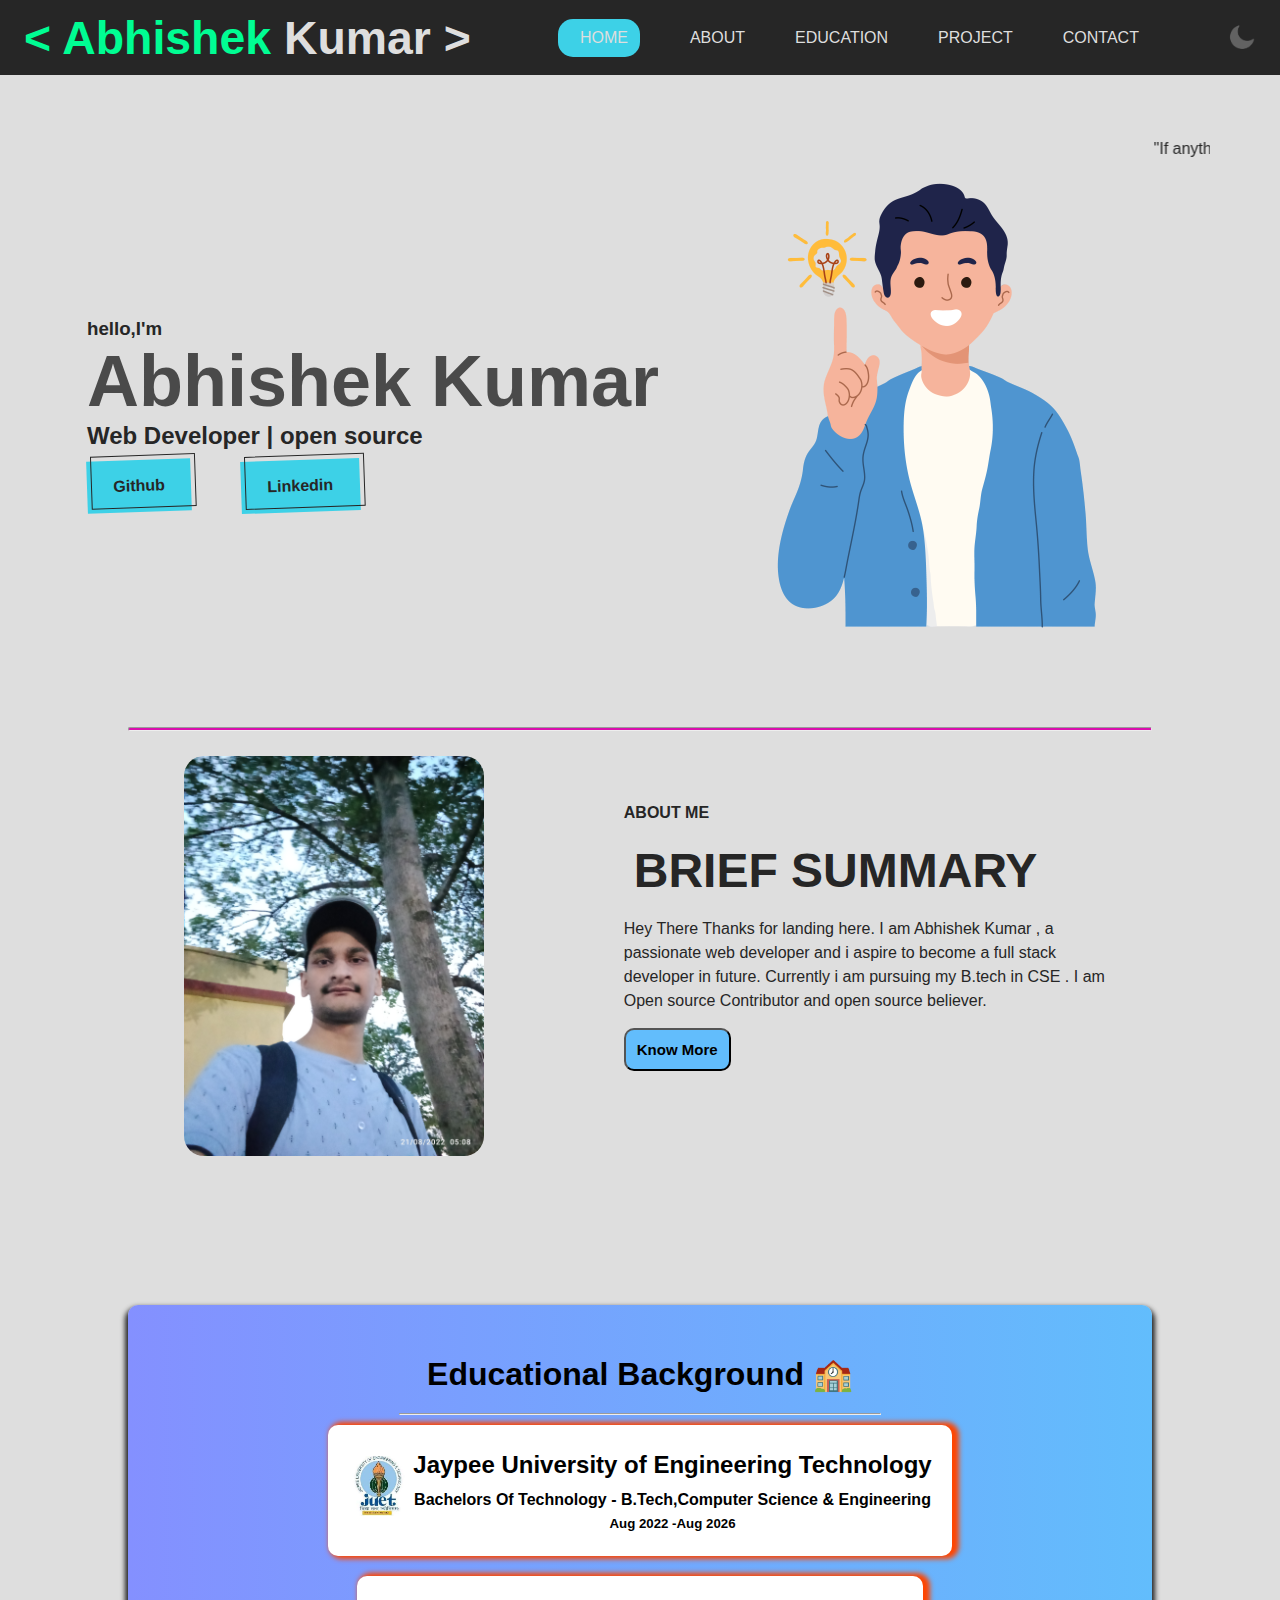
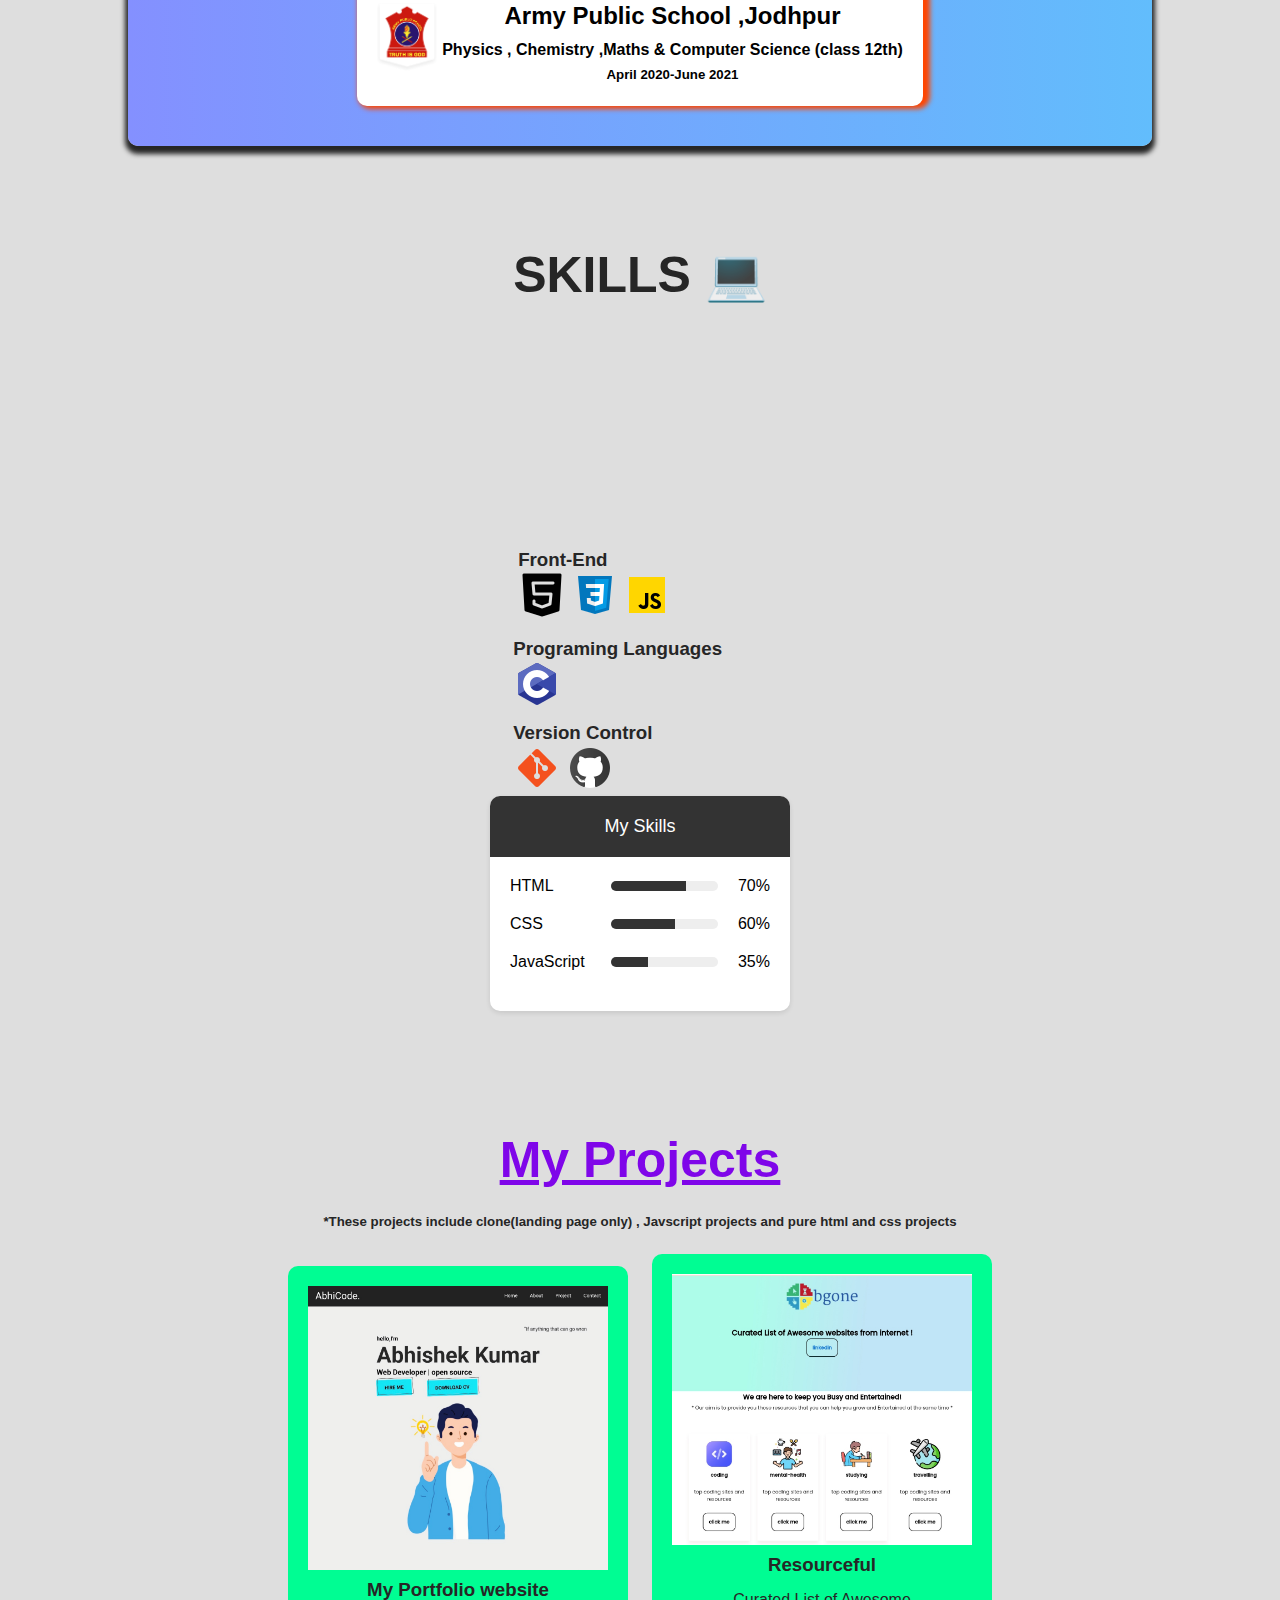
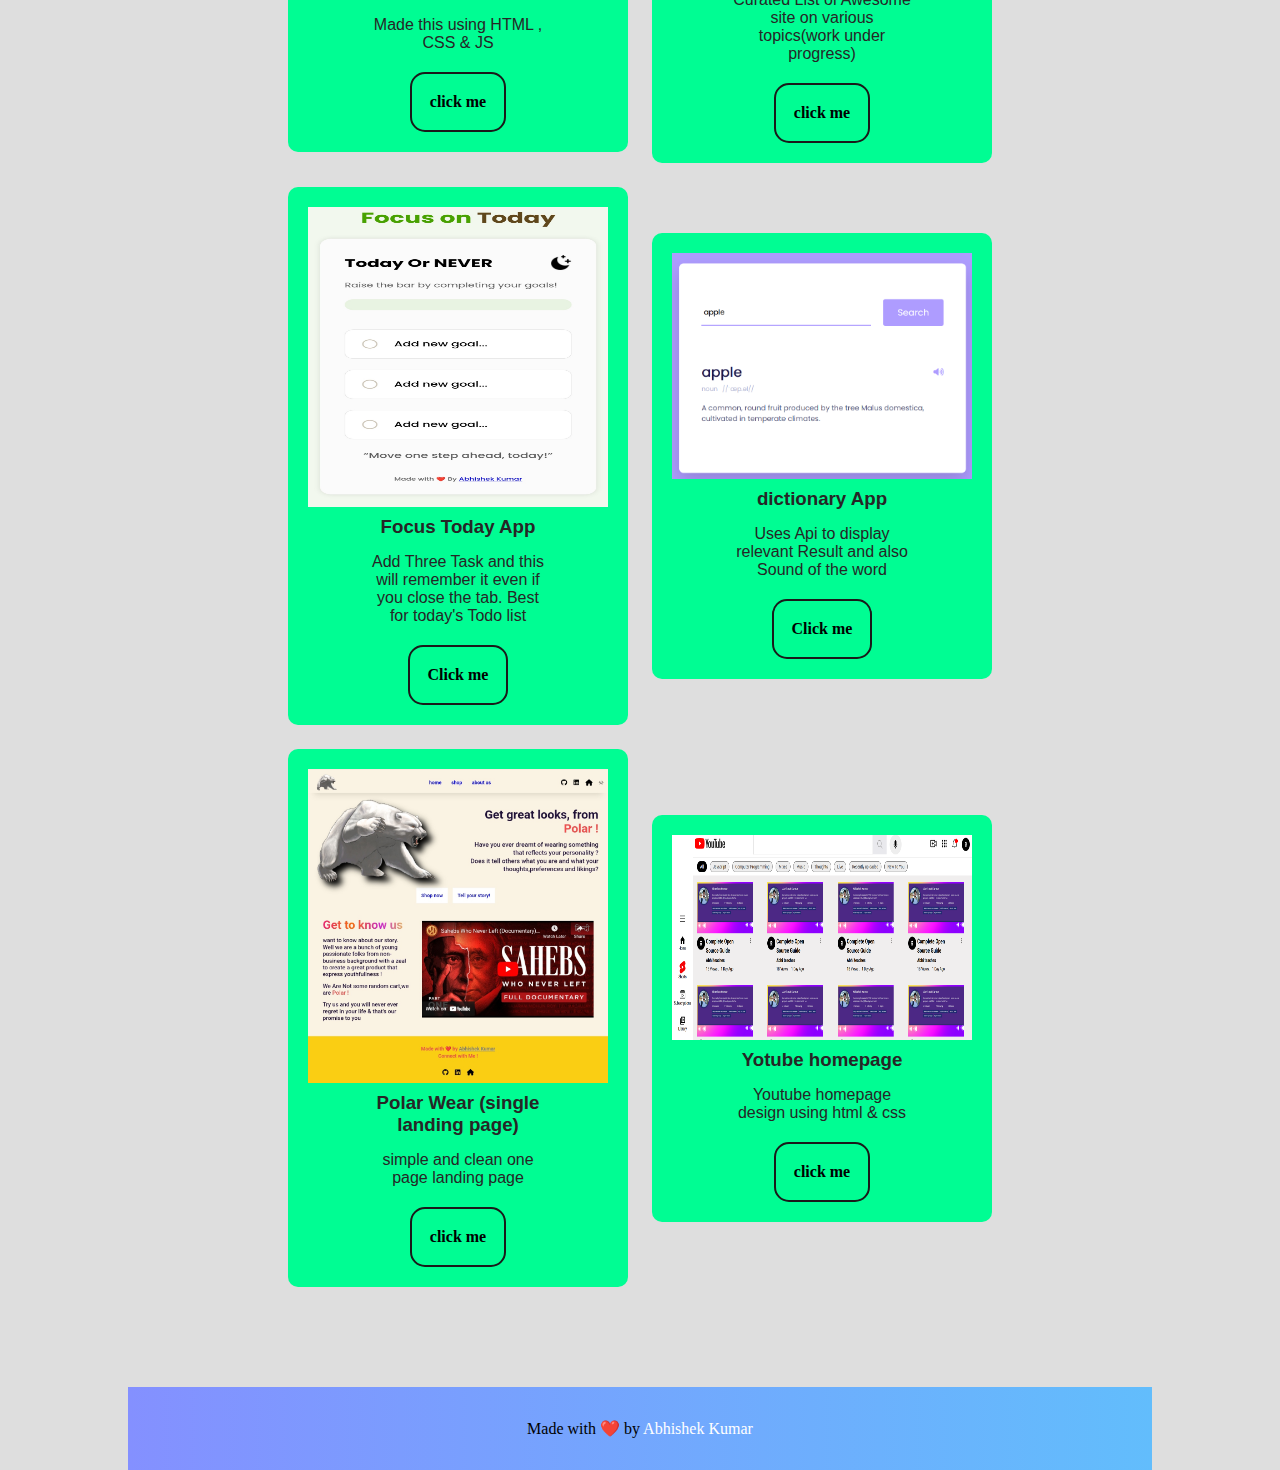
<file: index.html>
<!DOCTYPE html>
<html lang="en">

<head>
    <meta charset="UTF-8">
    <meta http-equiv="X-UA-Compatible" content="IE=edge">
    <meta name="viewport" content="width=device-width, initial-scale=1.0">
    <link rel="stylesheet" href="https://cdnjs.cloudflare.com/ajax/libs/font-awesome/6.3.0/css/all.min.css"
        integrity="sha512-SzlrxWUlpfuzQ+pcUCosxcglQRNAq/DZjVsC0lE40xsADsfeQoEypE+enwcOiGjk/bSuGGKHEyjSoQ1zVisanQ=="
        crossorigin="anonymous" referrerpolicy="no-referrer" />

    <link rel="stylesheet" href="style.css">
    <title>Abhishek Kumar | Web-D | Open Source</title>
</head>

<body>
    <!-- Responsive Navbar -->
    <header>
        <nav class="navbar">
            <!-- title/logo -->
            <a href="index.html" class="nav-branding"><span>
                    < Abhishek</span> Kumar ></a>
            <!-- nav links -->
            <ul class="nav-menu">
                <li class="nav-items">
                    <a href="index.html" class="nav-links act"><i class="fa-solid fa-house"></i>HOME</a>
                </li>
                <li class="nav-items">
                    <a href="#about" class="nav-links act1"><i class="fa-solid fa-address-card"></i>ABOUT</a>
                </li>
                <li class="nav-items">
                    <a href="#education" class="nav-links act2"><i class="fa-solid fa-school"></i></i>EDUCATION</a>
                </li>
                <li class="nav-items">
                    <a href="#projects-section" class="nav-links act3"><i class="fa-solid fa-briefcase"></i>PROJECT</a>
                </li>
                <li class="nav-items">
                    <a href="contact-us.html" class="nav-links act4"><i class="fa-solid fa-address-book"></i>CONTACT</a>
                </li>

            </ul>
            <img src="assets/moon.png" alt="" id="icon">
            <!-- 3 lines / hamburger menu -->
            <div class="Hamburger">
                <span class="bar"></span>
                <span class="bar"></span>
                <span class="bar"></span>
            </div>
        </nav>
    </header>




    <div class="container">
        <marquee behavior="" direction="left" class="mark">"If anything that can go wrong, will go wrong"</marquee>
        <div class="infos">
            <h3 class="subtitle">hello,I'm</h6>
                <h1 class="title">Abhishek Kumar</h6>
                    <h2>Web Developer | open source</h2>

                    <div class="buttons">
                        <a href="https://github.com/abhiraj-ku" target="_blank"><button class="btn  btn-hover">Github</button></a>
                        <a href="https://www.linkedin.com/in/abhishek-ko" target="_blank"><button
                            class="btn  btn-hover">Linkedin</button></a>
                    </div>


        </div>
        <div class="img-holder">
            <img src="images/idea-man.png" alt="" class="idea-man">
        </div>
    </div>
    <hr class="ruler">
    <!-- Navbar ends Here -->

    <!-- main section and two button -->
    <main>
        <div class="main" id="about">
            <div class="left">
                <img src="images/abhi.jpg" alt="profile-photo" height="400px" width="300px" class="profile-pic">
            </div>
            <div class="right">
                <h4>ABOUT ME</h4>

                <h1>BRIEF SUMMARY</h1>
                <P>Hey There Thanks for landing here. I am Abhishek Kumar , a passionate web developer and i aspire to
                    become a full stack
                    developer in future. Currently i am pursuing my B.tech in CSE . I am Open source Contributor and
                    open source believer.

                </P>
                <div class="bton">
                    <a href="about-us/about.html" target="_blank"><button class="button know">Know More</button></a>
                </div>
                <div class="social-links">

                    <a href="https://www.twitter.com/abhirajabhi312"><i class="fa-brands fa-twitter"
                            target="_blank"></i></a>
                    <a href="https://www.instagram.com/abhi1_6_9" target="_blank"><i
                            class="fa-brands fa-instagram"></i></a>

                    <a href="mailto:abhirajabhi312@gmail.com" target="_blank"><i class="fa-regular fa-envelope"></i></a>
                </div>
            </div>
        </div>
    </main>
    <!-- education section starts here -->
    <div class="Education" id="education">
        <h1 class="serv">Educational Background 🏫</h1>

        <hr>
        <div class="clg">
            <div class="clg-img">
                <img src="images/images.jpg" alt="juet guna logo" width="60px">
            </div>
            <div class="clg-detail">
                <h2>Jaypee University of Engineering Technology</h2>
                <h4>Bachelors Of Technology - B.Tech,Computer Science & Engineering</h4>
                <h5>Aug 2022 -Aug 2026</h5>
            </div>
        </div>
        <div class="school-12">
            <div class="clg-img">
                <img src="images/army-public-school-logo.png" alt="juet guna logo" width="60px">
            </div>
            <div class="clg-detail">
                <h2>Army Public School ,Jodhpur</h2>
                <h4>Physics , Chemistry ,Maths & Computer Science (class 12th)</h4>
                <h5>April 2020-June 2021</h5>
            </div>
        </div>


    </div>
    <!-- skills section starts here -->
    <div class="skills-section">

        <h2>SKILLS 💻</h2>
        <div style="width:100%;height:0;padding-bottom:75%;position:relative;"><iframe
                src="https://giphy.com/embed/qgQUggAC3Pfv687qPC" width="100%" height="100%" style="position:absolute"
                frameBorder="0" class="giphy-embed" allowFullScreen></iframe></div>
        <p><a href="https://giphy.com/gifs/dommespace-domme-space-programador-qgQUggAC3Pfv687qPC"></a></p>

        <div class="fontend-tech">
            <h3>Front-End </h3>
            <img src="assets/html5.png" alt="">
            <img src="assets/css3.png" alt="">
            <img src="assets/js.png" alt="">
        </div>
        <div class="prog">
            <h3>Programing Languages</h3>
            <img src="assets/c-programming.png" alt="">


        </div>
        <div class="version-control">

            <h3>Version Control</h3>
            <img src="assets/git.png" alt="">
            <img src="assets/github.png" alt="">

        </div>
    </div>
    <!-- skills section cards -->
    <div class="card">
        <div class="skill-text">My Skills</div>
        <div class="area">
            <div class="skill">
                <div class="skill-name">HTML</div>
                <div class="skill-level">
                    <div class="skill-percent" style="width: 70%"></div>
                </div>
                <div class="skill-percent-number">70%</div>
            </div>
            <div class="skill">
                <div class="skill-name">CSS</div>
                <div class="skill-level">
                    <div class="skill-percent" style="width: 60%"></div>
                </div>
                <div class="skill-percent-number">60%</div>
            </div>
            <div class="skill">
                <div class="skill-name">JavaScript</div>
                <div class="skill-level">
                    <div class="skill-percent" style="width: 35%"></div>
                </div>
                <div class="skill-percent-number">35%</div>
            </div>
        </div>
    </div>
    <!-- projects section starts here -->

    <div class="projects-section" id="projects-section">
        <h2>My Projects</h2>

        <h5>*These projects include clone(landing page only) , Javscript projects and pure html and css projects</h5>

        <!-- projects cards -->

        <div class="section">
            <div class="hero">
                <div class="code-img">
                    <a href="#"><img src="images/abhishek-portfolio.jpg" alt="" width="300px"></a>
                </div>
                <div class="text">
                    <h3>My Portfolio website</h3>
                    <p>Made this using HTML , CSS & JS</p>
                </div>
                <div class="buttons">
                    <a href="#"><button class="button-btn">click me</button></a>
                </div>
            </div>
            <div class="hero">
                <div class="code-img">
                    <a href="#"><img src="images/resourceful.jpg" alt="" width="300px"></a>
                </div>
                <div class="text">
                    <h3>Resourceful</h3>
                    <p>Curated List of Awesome site on various topics(work under progress)</p>
                </div>
                <div class="buttons">
                    <a href="https://resourceful.netlify.app"><button class="button-btn">click me</button></a>
                </div>
            </div>
            <div class="hero">
                <div class="code-img">
                    <a href="#"><img src="images/1679979469278.jpg" alt="" width="300px" height="300px"></a>
                </div>
                <div class="text">
                    <h3>Focus Today App</h3>
                    <p>Add Three Task and this will remember it even if you close the tab. Best for today's Todo list</p>
                </div>
                <div class="buttons">
                    <a href="https://focus-today12.netlify.app/"><button class="button-btn">Click me</button></a>
                </div>
            </div>
            <div class="hero">
                <div class="code-img">
                    <a href="#"><img src="images/dictionary.PNG" alt="" width="300px"></a>
                </div>
                <div class="text">
                    <h3>dictionary App</h3>
                    <p>Uses Api to display relevant Result and also Sound of the word</p>
                </div>
                <div class="buttons">
                    <a href="https://abhi-dictionary12.netlify.app/"><button class="button-btn">Click me</button></a>
                </div>
            </div>
            <div class="hero">
                <div class="code-img">
                    <a href="#"><img src="images/polarwear.jpg" alt="" width="300px"></a>
                </div>
                <div class="text">
                    <h3>Polar Wear (single landing page)</h3>
                    <p>simple and clean one page landing page</p>
                </div>
                <div class="buttons">
                    <a href="https://polarwear.netlify.app"><button class="button-btn">click me</button></a>
                </div>
            </div>
           
            <div class="hero">
                <div class="code-img">
                    <a href="#"><img src="images/yt homepage clone.PNG" alt="" width="300px" height="205px"></a>
                </div>
                <div class="text">
                    <h3>Yotube homepage</h3>
                    <p>Youtube homepage design using html & css</p>
                </div>
                <div class="buttons">
                    <a href="https://ythomepage.netlify.app/"><button class="button-btn">click me</button></a>
                </div>
            </div>
        </div>
      
        <!-- footer section starts here -->
        <footer>
            <div>
                Made with ❤️ by <a href="https://github.com/abhiraj-ku">Abhishek Kumar</a>
            </div>
            <div class="icons">



            </div>
        </footer>
        <script src="app.js"></script>

</body>

</html>
</file>
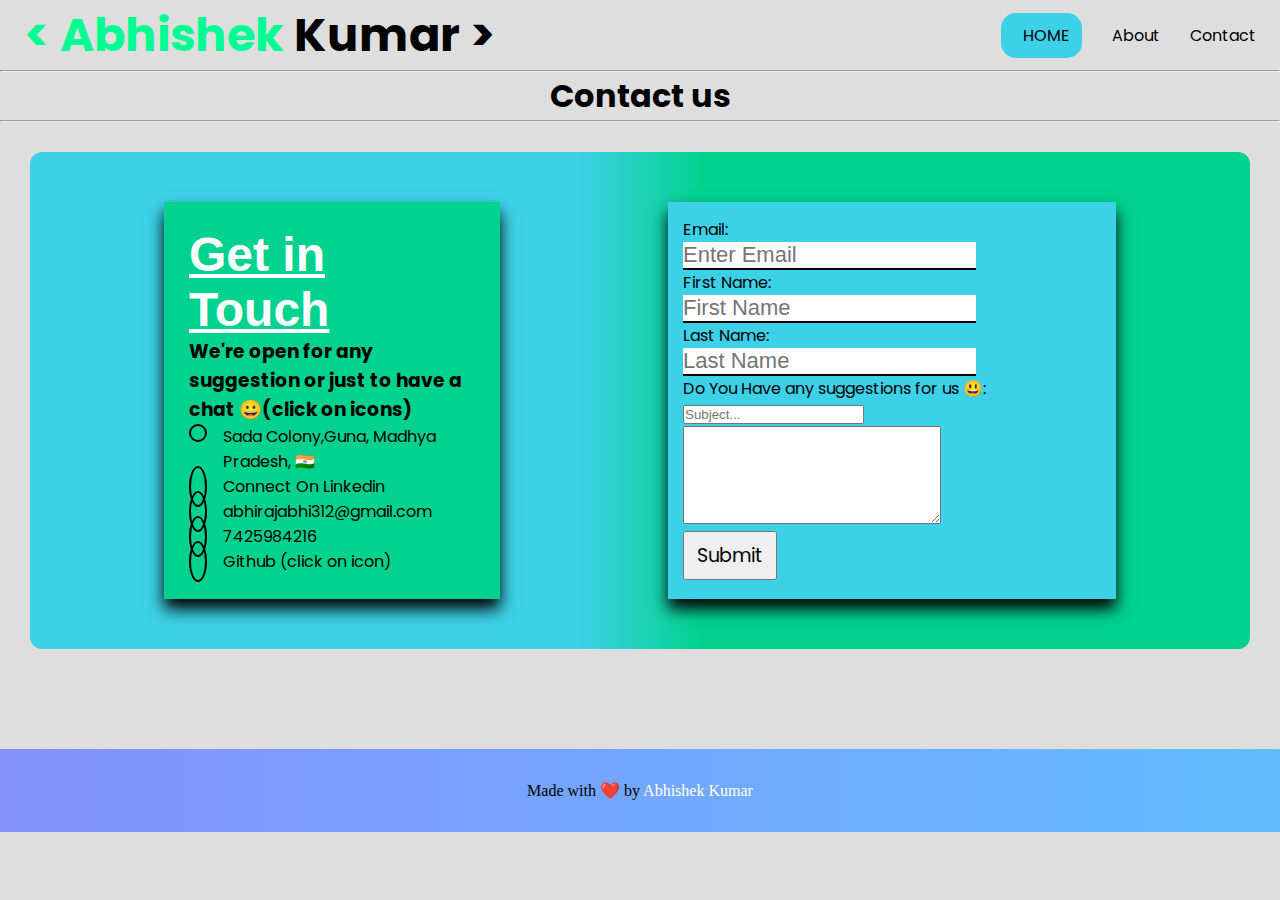
<file: contact-us.html>
<!DOCTYPE html>
<html lang="en">

<head>
    <meta charset="UTF-8">
    <meta http-equiv="X-UA-Compatible" content="IE=edge">
    <meta name="viewport" content="width=device-width, initial-scale=1.0">
    <!-- font awesome cdn -->
    <link rel="stylesheet" href="https://cdnjs.cloudflare.com/ajax/libs/font-awesome/6.2.1/css/all.min.css"
        integrity="sha512-MV7K8+y+gLIBoVD59lQIYicR65iaqukzvf/nwasF0nqhPay5w/9lJmVM2hMDcnK1OnMGCdVK+iQrJ7lzPJQd1w=="
        crossorigin="anonymous" referrerpolicy="no-referrer" />
    <!-- css linked -->
    <link rel="stylesheet" href="contact-us.css">

    <title>Contact ME</title>
</head>

<body>
    <header>
        <nav class="navbar">
            <!-- title/logo -->
                        <a href="index.html" class="nav-branding"><span>
                    < Abhishek</span> Kumar ></a>
            <!-- nav links -->
            <ul class="nav-menu">
                <li class="nav-items">
                    <a href="index.html" class="nav-links act"><i class="fa-solid fa-house"></i>Home</a>
                </li>
                <li class="nav-items">
                    <a href="about-us/about.html" class="nav-links act1"><i class="fa-solid fa-address-card"></i>About</a>
                </li>
                <!-- <li class="nav-items">
                    <a href="#education" class="nav-links act2"><i class="fa-solid fa-school"></i></i>Education</a>
                </li>
                <li class="nav-items">
                    <a href="#projects-section" class="nav-links act3"><i class="fa-solid fa-briefcase"></i>Project</a>
                </li> -->
                <li class="nav-items">
                    <a href="#" class="nav-links act4"><i class="fa-solid fa-address-book"></i>Contact</a>
                </li>

            </ul>
            <!-- <img src="assets/moon.png" alt="" id="icon"> -->
            <!-- 3 lines / hamburger menu -->
            <div class="Hamburger">
                <span class="bar"></span>
                <span class="bar"></span>
                <span class="bar"></span>
            </div>
        </nav>
    </header>
    <hr>

    <div class="headline">
        <h1>Contact us</h1>
        <hr>
    </div>
    <div class="main">
       
        <div class="container form">
       
            <!-- left conatct info -->
            <div class="left contact-text">
                <div class="top-text">
                    <h2 class="know-us"> Get in Touch</h2>
                    <h3 class="chat">We're open for any suggestion or just to have a chat 😀(click on icons)</h3>
                </div>
                <div class="location">
                    <i class="fa-solid fa-location-dot"></i>
                    <p class="loc-text">Sada Colony,Guna, Madhya Pradesh,
                        🇮🇳</p>
                </div>
                <div class="linkedin">
                    <a href="https://www.linkedin.com/in/abhishek-ko" target="_blank"><i
                            class="fa-brands fa-linkedin-in"></i></a>
                    <p class="mysite">Connect On Linkedin </p>
                </div>
                <div class="email">
                    <a href="mailto:abhirajabhi312@gmail.com"><i class="fa-solid fa-envelope"></i></a>
                    <p class="eml">abhirajabhi312@gmail.com</p>
                </div>
                <div class="phone">
                    <a href="tel:7425984216"><i class="fa-solid fa-phone"></i></a>
                    <p class="phone-num">
                        7425984216</a> 
                    </p>
                </div>
                
                <div class="github">
                    <a href="https://github.com/abhiraj-ku" target="_blank"><i class="fa-brands fa-github"></i></a>
                    <p class="mysite">Github (click on icon)</p>
                </div>
               
            </div>
            <!-- right section -->
            <div class="right">
                <div class="form-container">
                    <form action="https://formcarry.com/s/ErLMJFJC1" method="POST" accept-charset="UTF-8">
                        <p>Email:</p><input type="email" name="email" placeholder="Enter Email" class="eml-inp wid" required>
                        <!-- use this to reply visitors and prevent spam -->
                        <div class="form-name">
                            <p>First Name:</p>
                            <input type="text" name="firstName" class="wid" placeholder="First Name" required>
                            <p>Last Name:</p>
                            <input type="text" name="lastName" class="wid" placeholder="Last Name" required>
                        </div>
                        <p>Do You Have any suggestions for us 😃:</p>
                        <input type="text" name="subject" class="message" placeholder="Subject..." width="2rem" class="pla" required>
                        <div >
                            <textarea name="textArea" rows="4" cols="20" maxlength="500" placeholder="Type your message here  ..." class="pla" required>
                                </textarea>
                        </div>
                        
                        <input type="hidden" name="_gotcha"><!-- use this to prevent spam -->
                        <div class="response-btn">
                            <input type="submit" class="sub-btn">
                        </div>
    
                    </form>
                </div>
            </div>
    
        </div>
    </div>
    <footer>
        <div>
            Made with ❤️ by <a href="https://github.com/abhiraj-ku">Abhishek Kumar</a>
        </div>
        <div class="icons">



        </div>
    </footer>
    
<script src="app.js"></script>
</body>

</html>
</file>
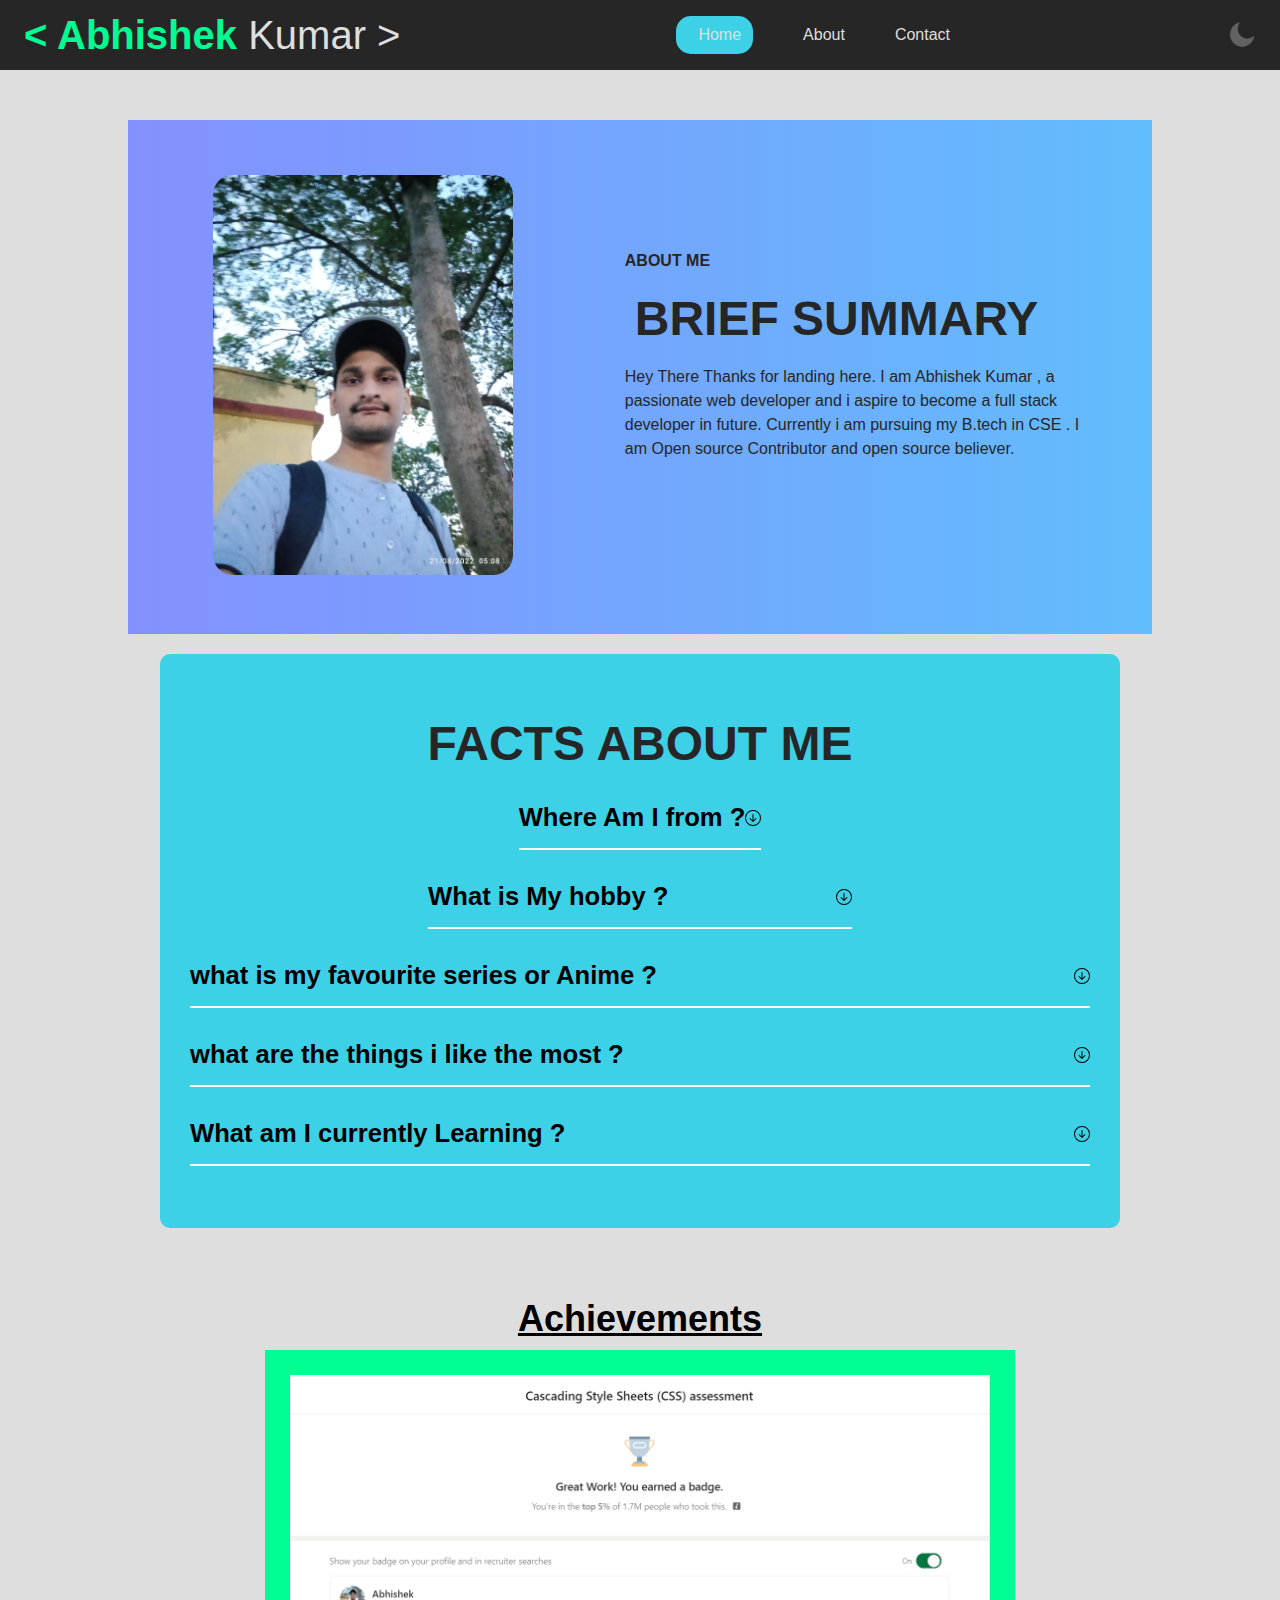
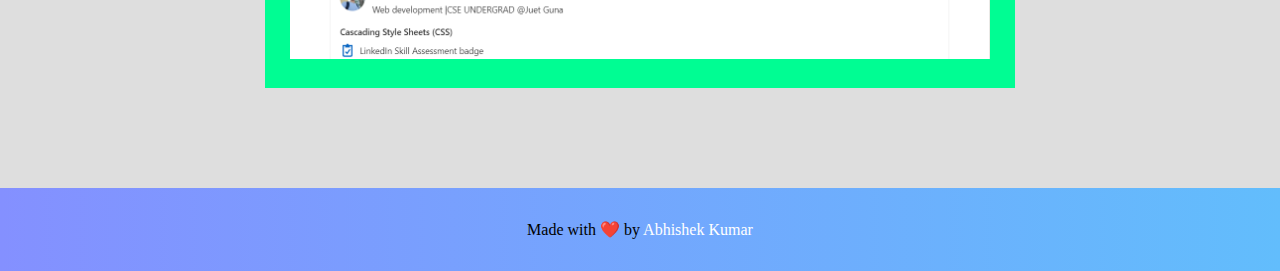
<file: about-us/about.html>
<!DOCTYPE html>
<html lang="en">

<head>
    <meta charset="UTF-8">
    <meta http-equiv="X-UA-Compatible" content="IE=edge">
    <meta name="viewport" content="width=device-width, initial-scale=1.0">
    <link rel="stylesheet" href="https://cdnjs.cloudflare.com/ajax/libs/font-awesome/6.2.1/css/all.min.css"
        integrity="sha512-MV7K8+y+gLIBoVD59lQIYicR65iaqukzvf/nwasF0nqhPay5w/9lJmVM2hMDcnK1OnMGCdVK+iQrJ7lzPJQd1w=="
        crossorigin="anonymous" referrerpolicy="no-referrer" />
    <link rel="stylesheet" href="about.css">
    <title>About Me </title>
</head>

<body>
    <header>
        <nav class="navbar">
            <!-- title/logo -->
            <a href="../index.html" class="nav-branding"><span>
                    < Abhishek</span> Kumar ></a>
            <!-- nav links -->
            <ul class="nav-menu">
                <li class="nav-items">
                    <a href="../index.html" class="nav-links act"><i class="fa-solid fa-house"></i>Home</a>
                </li>
                <li class="nav-items">
                    <a href="#about" class="nav-links act1"><i class="fa-solid fa-address-card"></i>About</a>
                </li>

                <li class="nav-items">
                    <a href="../contact-us.html" class="nav-links act4"><i
                            class="fa-solid fa-address-book"></i>Contact</a>
                </li>

            </ul>
            <img src="/assets/moon.png" alt="" id="icon">
            <!-- 3 lines / hamburger menu -->
            <div class="Hamburger">
                <span class="bar"></span>
                <span class="bar"></span>
                <span class="bar"></span>
            </div>
        </nav>
    </header>
    <main>
        <div class="main" id="about">
            <div class="left">
                <img src="../images/abhi.jpg" alt="profile-photo" height="400px" width="300px" class="profile-pic">
            </div>
            <div class="right">
                <h4>ABOUT ME</h4>

                <h1>BRIEF SUMMARY</h1>
                <P>Hey There Thanks for landing here. I am Abhishek Kumar , a passionate web developer and i aspire to
                    become a full stack
                    developer in future. Currently i am pursuing my B.tech in CSE . I am Open source Contributor and
                    open source believer.

                </P>
                <!-- <div class="bton">
                    <a href="about-us/about.html" target="_blank"><button class="button">Know More</button></a>
                </div> -->
                <div class="social-links">
                    <a href="https://www.linkedin.com/in/abhishek-ko" target="_blank"><i
                            class="fa-brands fa-linkedin"></i></a>
                    <a href="https://www.twitter.com/abhirajabhi312"><i class="fa-brands fa-twitter"
                            target="_blank"></i></a>
                    <a href="https://www.instagram.com/abhi1_6_9" target="_blank"><i
                            class="fa-brands fa-instagram"></i></a>
                    <a href="https://github.com/abhiraj-ku" target="_blank">
                        <i class="fa-brands fa-github"></i></a>
                    <a href="mailto:abhirajabhi312@gmail.com" target="_blank"><i class="fa-regular fa-envelope"></i></a>
                </div>
            </div>
        </div>
    </main>
    <!-- qna section -->
    <section>
        <h1 class="title">FACTS ABOUT ME</h1>
        <div class="faq">
            <div class="question">
                <h3>Where Am I from ?</h3>
                <svg xmlns="http://www.w3.org/2000/svg" width="16" height="16" fill="currentColor"
                    class="bi bi-arrow-down-circle" viewBox="0 0 16 16">
                    <path fill-rule="evenodd"
                        d="M1 8a7 7 0 1 0 14 0A7 7 0 0 0 1 8zm15 0A8 8 0 1 1 0 8a8 8 0 0 1 16 0zM8.5 4.5a.5.5 0 0 0-1 0v5.793L5.354 8.146a.5.5 0 1 0-.708.708l3 3a.5.5 0 0 0 .708 0l3-3a.5.5 0 0 0-.708-.708L8.5 10.293V4.5z" />
                </svg>
            </div>
            <div class="answer">
                <p>
                    I am from Patna , Bihar.
                </p>
            </div>
        </div>
        <div class="faq">
            <div class="question">
                <h3>What is My hobby ?</h3>
                <svg xmlns="http://www.w3.org/2000/svg" width="16" height="16" fill="currentColor"
                    class="bi bi-arrow-down-circle" viewBox="0 0 16 16">
                    <path fill-rule="evenodd"
                        d="M1 8a7 7 0 1 0 14 0A7 7 0 0 0 1 8zm15 0A8 8 0 1 1 0 8a8 8 0 0 1 16 0zM8.5 4.5a.5.5 0 0 0-1 0v5.793L5.354 8.146a.5.5 0 1 0-.708.708l3 3a.5.5 0 0 0 .708 0l3-3a.5.5 0 0 0-.708-.708L8.5 10.293V4.5z" />
                </svg>
            </div>
            <div class="answer">
                <p>
                    My hobby , without any doubt is Cricket 🏏
                </p>
            </div>
        </div>
        <div class="faq">
            <div class="question">
                <h3>what is my favourite series or Anime ?</h3>
                <svg xmlns="http://www.w3.org/2000/svg" width="16" height="16" fill="currentColor"
                    class="bi bi-arrow-down-circle" viewBox="0 0 16 16">
                    <path fill-rule="evenodd"
                        d="M1 8a7 7 0 1 0 14 0A7 7 0 0 0 1 8zm15 0A8 8 0 1 1 0 8a8 8 0 0 1 16 0zM8.5 4.5a.5.5 0 0 0-1 0v5.793L5.354 8.146a.5.5 0 1 0-.708.708l3 3a.5.5 0 0 0 .708 0l3-3a.5.5 0 0 0-.708-.708L8.5 10.293V4.5z" />
                </svg>
            </div>
            <div class="answer">
                <p>
                    Although I haven't explored Anime a lot but whatever i have watched , Demon Slayer is my fav till
                    date .Waiting for its season 3

                </p>
            </div>
        </div>
        <div class="faq">
            <div class="question">
                <h3>what are the things i like the most ?</h3>
                <svg xmlns="http://www.w3.org/2000/svg" width="16" height="16" fill="currentColor"
                    class="bi bi-arrow-down-circle" viewBox="0 0 16 16">
                    <path fill-rule="evenodd"
                        d="M1 8a7 7 0 1 0 14 0A7 7 0 0 0 1 8zm15 0A8 8 0 1 1 0 8a8 8 0 0 1 16 0zM8.5 4.5a.5.5 0 0 0-1 0v5.793L5.354 8.146a.5.5 0 1 0-.708.708l3 3a.5.5 0 0 0 .708 0l3-3a.5.5 0 0 0-.708-.708L8.5 10.293V4.5z" />
                </svg>
            </div>
            <div class="answer">
                <p>
                    I love playing cricket , reading books(non-fiction,biography,science) , contributing to open source
                    (however little i can do), getting to know bits and byte of everything

                </p>
            </div>
        </div>
          <div class="faq">
            <div class="question">
                <h3>What am I currently Learning ? </h3>
                <svg xmlns="http://www.w3.org/2000/svg" width="16" height="16" fill="currentColor"
                    class="bi bi-arrow-down-circle" viewBox="0 0 16 16">
                    <path fill-rule="evenodd"
                        d="M1 8a7 7 0 1 0 14 0A7 7 0 0 0 1 8zm15 0A8 8 0 1 1 0 8a8 8 0 0 1 16 0zM8.5 4.5a.5.5 0 0 0-1 0v5.793L5.354 8.146a.5.5 0 1 0-.708.708l3 3a.5.5 0 0 0 .708 0l3-3a.5.5 0 0 0-.708-.708L8.5 10.293V4.5z" />
                </svg>
            </div>
            <div class="answer">
                <p>
                  Currently I am learning Javascript and OOPS and exploring other things like technical blogging.

                </p>
            </div>
        </div>



    </section>
    <!-- achievements -->
    <div class="achievements">
        <h3>Achievements</h3>
        <div class="images">
            <img src="../images/css badge.png" alt="" width="700px">
        </div>
    </div>
    <footer>
        <div>
            Made with ❤️ by <a href="https://github.com/abhiraj-ku">Abhishek Kumar</a>
        </div>
        <div class="icons">



        </div>
    </footer>



    <script src="about.js"></script>

</body>

</html>
</file>
<file: style.css>
* {
    padding: 0;
    margin: 0;
    box-sizing: border-box;
}

/* color variable for toggle theme */
:root {
    --primary-color: #dedede;
    --secondary-color: #262626;

}

/* toggle theme css to be used in js */
.dark-theme {
    --primary-color: #262626;
    --secondary-color: #f1eded;
    transition: 0.3s ease-in-out;

}

/* text selection color on whole site */
::selection {
    background-color: #d5f908;
}

/* body is made flex so that everything is in center */
body {
    font-family: Arial, Helvetica, sans-serif;
    display: flex;
    align-items: center;
    justify-content: center;
    flex-direction: column;
    background-color: var(--primary-color);
    scroll-behavior: smooth;
    overflow-x: hidden;
}

/* header starts here */
header {
    background-color: var(--secondary-color);
    width: 100vw;

}

/* first class after header */
.navbar {
    display: flex;
    min-height: 75px;
    justify-content: space-between;
    align-items: center;
    padding: 0 24px;
}

/* title logo of the site */
.nav-branding {
    font-size: 2.9rem;
    color: var(--primary-color);
    font-weight: 700;
}
span{
    color:#00fd93;
  
}

/* navigation menu ul tag */
.nav-menu {
    display: flex;
    justify-content: space-between;
    align-items: center;
    gap: 40px;

}

/* li tags */
li {
    list-style: none;
    transition: all 0.3 ease-in;
}

/* css class for li tags */
.nav-links {
    display: inline-block;
    position: relative;
    color: var(--primary-color);

}

/* nav links icons fontawesome */
.act {
    background-color: #3DD1E7;
    padding: 10px 12px;
    border-radius: 15px;
}

.fa-house,
.fa-address-card,
.fa-school,
.fa-briefcase,
.fa-address-book {
    padding-right: 10px;
    text-align: center;

}
/* hover elements for nav menu */
.act:hover,
.act1:hover,
.act2:hover,
.act3:hover,
.act4:hover {
    background-color: #da0eae;
    transition: 0.3s ease;
    padding: 10px 12px;
    border-radius: 15px;
}

/* nav links(li) ends here */

/* anchor tags for li links */
a {
    color: white;
    text-decoration: none;

}

/* sun and moon icons css */
#icon {
    width: 30px;
    cursor: pointer;

}

/* hamburger menu icon and css */
.Hamburger {
    display: none;
    cursor: pointer;
}

/* span tag class for three bar lines of hamburger */
.bar {
    display: block;
    width: 25px;
    height: 3px;
    margin: 5px auto;
    transition: all 0.3s ease-in-out;
    background-color: white;
}

/* media query for hamburger and responsive navbar  */
@media(max-width:768px) {
    .Hamburger {
        display: block;

    }

    .Hamburger.active .bar:nth-child(1) {
        transform: translateY(8px) rotate(45deg);
    }

    .Hamburger.active .bar:nth-child(2) {
        opacity: 0;
    }

    .Hamburger.active .bar:nth-child(3) {
        transform: translateY(-8px) rotate(-45deg);
    }

    .nav-menu {
        position: fixed;
        left: -100%;
        top: 70px;
        gap: 0;
        flex-direction: column;
        width: 100%;
        text-align: center;
        transition: 0.3s ease;
        background-color: var(--secondary-color);

    }

    .nav-items {
        margin: 16px 0;
    }

    .nav-menu.active {
        left: 0;
    }
    .nav-branding{
        font-size: 1.5rem;
    }

}

/* main section starts & nav Ends here */

.container {

    display: flex;
    /* max-width: 1100px; */
    margin: 25px 40px;
    justify-content: space-around;
    align-items: center;
    flex-wrap: wrap;

    /* box-sizing: border-box; */
    padding: 40px 30px;
}

/* marquee tag class */
.mark {

    color: var(--secondary-color);
}

/* info section title and subtitle buttons */
.infos {
    display: flex;
    flex-direction: column;
    /* align-items: center; */
    justify-content: center;
    /* width: 50%; */
    flex-wrap: wrap;

}

/* my name  */
@keyframes bounce{
    0%,100%{
        transform: translateY(0);
    }
    40%{
        transform: translateY(-17px);

    }
    

}
.title {
    font-size: 72px;
    opacity: 0.8;
    color: var(--secondary-color);
    animation: bounce 2s ease-in 1s infinite;
    transition:transform rotate(360deg);
}

/* what i do */
.subtitle {
    font-family: 2rem;
    font-weight: 700;
    margin-top: 10px;
    color: var(--secondary-color);
}

.container h2 {
    color: var(--secondary-color);
}

/* two buttons of hire me and download cv */
.button {
    padding: 11px;
    font-size: 15px;
    background-color: #62bdfc;
    border-radius: 10px;
    cursor: pointer;
    font-weight: 700;
    margin-top: 15px;

}

.button:hover {
    background-color: cornflowerblue;
}

.buttons {
    margin-top: 10px;
    display: flex;
    gap: 50px;
}

/* btn is the class of the two buttons*/
.btn {
    background-color: #3DD1E7;
    border: 0 solid #E5E7EB;
    color: var(--secondary-color);
    font-size: 1rem;
    font-weight: 700;
    justify-content: center;
    line-height: 1.75rem;
    padding: .75rem 1.65rem;
    text-align: center;
    /* text-decoration: none #000000 solid; */
    cursor: pointer;
    transform: rotate(-2deg);
}


.btn:focus {
    outline: 0;
}

.btn:after {
    content: '';
    position: absolute;
    border: 1px solid var(--secondary-color);
    bottom: 4px;
    left: 4px;
    width: calc(100% - 1px);
    height: calc(100% - 1px);
}

.btn:hover:after {
    bottom: 2px;
    left: 2px;
}

/* media query for container responsiveness */

@media (max-width: 768px) {
    .btn {
        padding: 5px 6px;
        font-size: 15px;
    }

    .buttons {
        display: flex;


        max-width: 60px;
    }

    .title {
        margin: 10px;
        font-size: 50px;
    }

    .subtitle {
        margin-top: 25px;

        font-weight: 700;
    }

    .container {
        min-width: 150px;
        padding: 15px;
        flex-wrap: wrap;

        margin: 0;

    }


    .infos {
        justify-content: center;
        align-items: baseline;
    }

    h2 {
        font-size: 13px;
        line-height: 1.5;
    }

    .nav-menu {
        z-index: 1;
        opacity: 0.8;
        background-color: #244e54;
    }

    .right {
        max-width: 200px;
        margin-top: 50px;

    }

}

.ruler {
    color: #da0eae;
    width: 80%;
    height: 4px;
    background-color: #da0eae;
    border-radius: 10px;
}

hr {
    background-color: orangered;
    width: 50%;

    color: orangered;

}

/* main section about me starts here */

main {
    width: 80vw;
    /* background: -webkit-linear-gradient(0deg, #8490ff 0%, #62bdfc 100%); */

    box-sizing: border-box;
    /* margin: 25px 40px; */
    /* padding-top: 120px; */


}

.main {
    display: flex;
    justify-content: space-evenly;
    align-items: center;
    flex-wrap: wrap;
    padding: 25px;


}
/* added animation for slide in effect on the brief about us section  */
@keyframes slideLeft {
    from {
        transform:translateX(-600px)

    }
    to{
        transform: translateX(0);
    }
    
}
@keyframes slideRight {
    from {
        transform:translateX(800px)

    }
    to{
        transform: translateX(0);
    }
    
}
/* left section with profil img */
.left {
    flex-basis: 45%;
    padding-right: 15px;
    padding-left: 15px;
    animation: slideLeft 1s ease-in 1s 1 normal both;

}

/* right section with brief summary */

.right {

    flex-basis: 50%;

    line-height: 1.5;
    color: var(--secondary-color);
    animation: slideRight 1s ease-in 1s 1 normal both;
}

.right h1 {
    font-size: 3rem;
    padding: 10px;
}

.know{
    animation: bounce 2s ease-in 1s infinite;
}
/* social links icons  */
.social-links {
    display: flex;
    align-items: center;
    /* justify-content: center; */
    gap: 20px;
    padding: 10px;
    margin-top: 25px;
}

.social-links a {
    color: var(--secondary-color);
}

.fa-brands,
.fa-regular {
    /* border: 1px solid brown; */
    border-radius: 50%;
    cursor: pointer;
    font-size: 30px;
    transition: transform 0.3s ease-in 0.1s;
}

/* transition property is applied */
.fa-regular:hover,
.fa-linkedin:hover,
.fa-twitter:hover,
.fa-instagram:hover,
.fa-github:hover {
    color: rgb(208, 25, 25);
    transform: scale(1.4) rotateY(45deg);

}

.fa-linkedin:hover {
    color: #0077b5;
}

.fa-twitter:hover {
    color: #00acee;
}

.fa-instagram:hover {
    color: #da0eae;
}

.fa-github:hover {
    color: #0a0a0a;
}

.profile-pic {
    border-radius: 20px;
}

/* education section starts here */
.Education {
    display: flex;
    flex-direction: column;
    text-align: center;
    width: 80vw;
    margin-top: 120px;
    align-items: center;
    justify-content: space-between;
    /* background-color: #fcf001;  */
    background: -webkit-linear-gradient(0deg, #8490ff 0%, #62bdfc 100%);
    padding: 30px;
    border-radius: 10px;
    box-shadow: 0 5px 5px 3px var(--secondary-color);

}

.Education h1 {
    margin: 20px;
}

.clg,
.school-12,
.school-10 {
    display: flex;
    align-items: center;
    gap: 5px;
    /* border: 1px solid greenyellow; */
    border-radius: 10px;
    padding: 20px;
    margin: 10px;
    line-height: 1.7;
    background-color: white;
    box-shadow: 4px 0 5px 3px orangered;
}

/* skills section starts here */
.skills-section {
    margin-top: 100px;
    display: flex;
    flex-direction: column;
    justify-content: space-between;
    gap: 10px;
    /* width: 90vw */

}

.skills-section h2 {
    font-size: 50px;
    margin-bottom: 20px;
    color: var(--secondary-color);
}

.skills-section h3 {

    color: var(--secondary-color);
}

.fontend-tech {
    padding: 5px;
}

/* sill meter card */
.card {
    width: 300px;
    background-color: #fff;
    box-shadow: 0 2px 5px rgba(0, 0, 0, 0.1);
    border-radius: 10px;
    overflow: hidden;
}

.skill-text {
    background-color: #333;
    color: #fff;
    padding: 20px;
    text-align: center;
    font-size: 18px;
}

.area {
    padding: 20px;
}

.skill {
    display: flex;
    align-items: center;
    margin-bottom: 20px;
}

.skill-name {
    width: 120px;
    font-size: 16px;
}

.skill-level {
    width: 160px;
    height: 10px;
    background-color: #eee;
    border-radius: 10px;
    overflow: hidden;
    margin-left: 20px;
}

.skill-percent {
    background-color: #333;
    height: 100%;
}

.skill-percent-number {
    margin-left: 20px;
    font-size: 16px;
}


/* projects section starts here */
.projects-section {
    margin-top: 120px;
    text-align: center;
    width: 80%;
}

.projects-section h2 {
    font-size: 50px;
    text-decoration: underline;
    color: #7f06e9;

}

.projects-section h5 {
    padding: 25px;
    color: var(--secondary-color);
}

/* project section container */
.section {
    display: flex;
    justify-content: center;
    flex-wrap: wrap;
    align-items: center;
    justify-items: center;
    gap: 1.5rem;


}
/* project section cards */
.hero {
    display: flex;
    flex-direction: column;
    align-items: center;
    justify-content: center;
    padding-top: 1.1rem;
    background-color: #00fd93;
    padding: 20px;
    border-radius: 10px;

}

.hero:hover{
    box-shadow: 0 8px 11px rgb(245, 239, 239);
}
.text {
    color: var(--secondary-color);
    width: 200px;
    text-align: center;
   

}

 .text h3 {
    padding: 5px;
}

.text p {
    padding: 10px;
  
} 
.button-btn {
  
    background-color: transparent;
    border: 2px solid #1A1A1A;
    border-radius: 15px;
    box-sizing: border-box;
    color: #010101;
    cursor: pointer;
    display: inline-block;
    font-family: "poppins";
    font-size: 16px;
    font-weight: 600;
    line-height: normal;
    margin: 0;
    min-height: 60px;
    min-width: 0;
    outline: none;
    padding: 10px 18px;
    text-align: center;
    text-decoration: none;
}
.button-btn:hover {
    color: #fff;
    background-color: #1A1A1A;
    box-shadow: rgba(0, 0, 0, 0.25) 0 8px 15px;
    border:3px solid white;
    border-radius: 30%;
}

/* contact us section */

/* footer */
footer {
    /* color: #737373; */
    font-family: "Comfortaa", cursive;
    display: flex;
    justify-content: center;
    flex-direction: column;
    /* width: 100vw; */
    align-items: center;
    padding: 2rem;
    background: -webkit-linear-gradient(0deg, #8490ff 0%, #62bdfc 100%);
    margin-top: 100px;
}


/* footer social icons */
</file>
<file: contact-us.css>
@import url('https://fonts.googleapis.com/css2?family=Montserrat:ital@1&family=Poppins:ital,wght@0,400;0,500;1,400&family=Rubik&family=Rubik+Distressed&family=Rubik+Microbe&family=Silkscreen&display=swap');

body{
    background-color: #dedede;
    font-family: "poppins";

}
*{
    padding: 0;
    margin: 0;
    box-sizing: border-box;
}
/* header starts here */
header {
    background-color: var(--secondary-color);
    width: 100vw;

}
/* first class after header */
.navbar {
    display: flex;
    min-height: 70px;
    justify-content: space-between;
    align-items: center;
    padding: 0 24px;
}
/* title logo of the site */
.nav-branding {
    font-size: 2.9rem;
    color: var(--primary-color);
    font-weight: 700;
}
span{
    color:#00fd93;
  
}
/* navigation menu ul tag */
.nav-menu {
    display: flex;
    justify-content: space-around;
    align-items: center;
    gap: 20px;

}
/* li tags */
li {
    list-style: none;
    transition: all 0.3 ease-in;
}
/* css class for li tags */
.nav-links {
    display: inline-block;
    position: relative;
    color: var(--primary-color);

}
/* nav links icons fontawesome */
.act{
    background-color: #3DD1E7;
    padding: 10px 12px;
    border-radius: 15px;
    text-transform: uppercase;
}
.fa-house,
.fa-address-card,
.fa-school,
.fa-briefcase,
.fa-address-book{
    padding-right: 10px;
    text-align: center;

}
/* hover elements for nav menu */
.act:hover,
.act1:hover,
.act2:hover,
.act3:hover,
.act4:hover {
    background-color: #da0eae;
    transition: 0.3s ease;
    padding: 10px 12px;
    border-radius: 15px;
}

/* nav links(li) ends here */

/* anchor tags for li links */
a {
    color: white;
    text-decoration: none;

}
/* sun and moon icons css */
#icon {
    width: 30px;
    cursor: pointer;
   
}
/* hamburger menu icon and css */
.Hamburger {
    display: none;
    cursor: pointer;
}
/* span tag class for three bar lines of hamburger */
.bar {
    display: block;
    width: 25px;
    height: 3px;
    margin: 5px auto;
    transition: all 0.3s ease-in-out;
    background-color: white;
}
/* media query for hamburger and responsive navbar  */
@media(max-width:768px) {
    .Hamburger {
        display: block;

    }

    .Hamburger.active .bar:nth-child(2) {
        opacity: 0;
    }

    .Hamburger.active .bar:nth-child(1) {
        transform: translateY(8px) rotate(45deg);
    }

    .Hamburger.active .bar:nth-child(3) {
        transform: translateY(-8px) rotate(-45deg);
    }

    .nav-menu {
        position: fixed;
        left: -100%;
        top: 70px;
        gap: 0;
        flex-direction: column;
        width: 100%;
        text-align: center;
        transition: 0.3s ease;
        background-color: rgba(5, 5, 5, 0.926);
        z-index: 9999;
        color: white;

    }

    .nav-items {
        margin: 16px 0;
    }

    .nav-menu.active {
        left: 0;
    }
        .nav-branding{
        font-size: 1.5rem;
    }

}

.container {
    display: flex;
    flex-wrap: wrap;
    justify-content: space-around;
    font-family: 'Poppins', sans-serif;
    /* min-width: 1000px; */
    
}
.form{
    
    border-radius: 12px;
    background:linear-gradient(to left,#01d28e 45%, #3DD1E7 55%);
    margin: 30px;
    padding: 50px;
}
.headline h1{
    text-align: center;
}

.form {
    flex-wrap: wrap;

}

.left {
    flex-basis: 30%;
    /* justify-content: right; */
    /* max-width: 500px; */
    background: #01d28e !important;
    padding: 25px;
    box-shadow: 0 10px 15px rgb(3, 3, 3);
}

.right {
    flex-basis: 40%;
    /* max-width: 400px; */
    /* justify-content: right; */
    background:#3DD1E7  !important;
    padding: 15px;
    box-shadow: 0 10px 15px rgb(3, 3, 3);

}
@media(max-width:768px){
    .container{
        flex-direction: column;
        padding: 5px;
        align-items: left;
        margin-left: 5px;
        
    }
    .left{
      max-width: 290px;
      /* margin-left: 50px; */
      /* margin-top: 70px; */
      flex-wrap: wrap;
    }
    .right{
        max-width: 290px;
        /* margin-left: 50px; */
        flex-wrap: wrap;
    }
    /* .wid{
        width: 30%;
    } */
    .container  h3{
        /* width: 120px; */
        font-size: 12px;
    }
}

.know-us {
    color: white;
    font-size: 3rem;
    font-family: arial;

}

.form-container {
    display: flex;
    flex-direction: column;
}

.location,
.github,
.email,
.phone,
.linkedin {
    display: flex;
    align-items: baseline;
    /* padding: 5px; */
    justify-items: baseline;
    gap: 1rem;
}

.top-text {
    width: auto;
}

.know-us {
    text-decoration: underline;
    font-weight: 800;
}

.fa-location-dot,
.fa-github,
.fa-envelope,
.fa-phone,
.fa-linkedin-in {
    border: 2px solid rgb(0, 0, 0);
    padding: 7px;
    border-radius: 100%;
}

/* form css here */

.wid {
    border: none;
    border-bottom: 2px solid black;
    width: 70%;
    font-size: 22px;
}

.wid:active {
    border: none;
}

.pla {
    font-size: 20px;
}

.sub-btn {
    padding: 8px 12px;
    font-size: 19px;
    font-family: "poppins";
}

/* footer */
footer {
    /* color: #737373; */
    font-family: "Comfortaa", cursive;
    display: flex;
    justify-content: center;
    flex-direction: column;
    width: 100vw;
    align-items: center;
    padding: 2rem;
    background: -webkit-linear-gradient(0deg, #8490ff 0%, #62bdfc 100%);
    margin-top: 100px;
}
</file>
<file: about-us/about.css>
* {
    padding: 0;
    margin: 0;
    box-sizing: border-box;
}

/* color variable for toggle theme */
:root {
    --primary-color: #dedede;
    --secondary-color: #262626;

}

/* toggle theme css to be used in js */
.dark-theme {
    --primary-color: #262626;
    --secondary-color: #f1eded;
    transition: 0.3s ease-in-out;

}

/* text selection color on whole site */
::selection {
    background-color: #d5f908;
}

/* body is made flex so that everything is in center */
body {
    font-family: Arial, Helvetica, sans-serif;
    display: flex;
    align-items: center;
    justify-content: center;
    flex-direction: column;
    background-color: var(--primary-color);
    scroll-behavior: smooth;
    overflow-x: hidden;
}

/* header starts here */
header {
    background-color: var(--secondary-color);
    width: 100vw;

}

/* first class after header */
.navbar {
    display: flex;
    min-height: 70px;
    justify-content: space-between;
    align-items: center;
    padding: 0 24px;
}

/* title logo of the site */
.nav-branding {
    font-size: 2.5rem;
    color: var(--primary-color);
}

span {
    color: #00fd93;

}

/* navigation menu ul tag */
.nav-menu {
    display: flex;
    justify-content: space-between;
    align-items: center;
    gap: 40px;

}

/* li tags */
li {
    list-style: none;
    transition: all 0.3 ease-in;
}

/* css class for li tags */
.nav-links {
    display: inline-block;
    position: relative;
    color: var(--primary-color);

}

/* nav links icons fontawesome */
.act {
    background-color: #3DD1E7;
    padding: 10px 12px;
    border-radius: 15px;
}

.fa-house,
.fa-address-card,
.fa-school,
.fa-briefcase,
.fa-address-book {
    padding-right: 10px;
    text-align: center;

}

/* hover elements for nav menu */
.act:hover,
.act1:hover,
.act2:hover,
.act3:hover,
.act4:hover {
    background-color: #da0eae;
    transition: 0.3s ease;
    padding: 10px 12px;
    border-radius: 15px;
}

/* nav links(li) ends here */

/* anchor tags for li links */
a {
    color: white;
    text-decoration: none;

}

/* sun and moon icons css */
#icon {
    width: 30px;
    cursor: pointer;

}

/* hamburger menu icon and css */
.Hamburger {
    display: none;
    cursor: pointer;
}

/* span tag class for three bar lines of hamburger */
.bar {
    display: block;
    width: 25px;
    height: 3px;
    margin: 5px auto;
    transition: all 0.3s ease-in-out;
    background-color: white;
}

/* media query for hamburger and responsive navbar  */
@media(max-width:768px) {
    .Hamburger {
        display: block;

    }

    .Hamburger.active .bar:nth-child(2) {
        opacity: 0;
    }

    .Hamburger.active .bar:nth-child(1) {
        transform: translateY(8px) rotate(45deg);
    }

    .Hamburger.active .bar:nth-child(3) {
        transform: translateY(-8px) rotate(-45deg);
    }

    .nav-menu {
        position: fixed;
        left: -100%;
        top: 70px;
        gap: 0;
        flex-direction: column;
        width: 100%;
        text-align: center;
        transition: 0.3s ease;
        background-color: var(--secondary-color);

    }

    .nav-items {
        margin: 16px 0;
    }

    .nav-menu.active {
        left: 0;
        z-index: 999;
        opacity: 0.7;
    }

    .nav-branding {
        font-size: 1.5rem;
    }

    .right {
        flex: 0 100%;
    }

    .faq {
        flex: 0 50%;
        margin: 10px;
    }
    .achievements{
       min-width: 300px;
       font-size: 18px;
       
        
    }
    .achievements img{
        width: 350px;
     

    } 

}

/* main section about me starts here */

main {
    width: 80vw;
    margin-top: 50px;
    background: -webkit-linear-gradient(0deg, #8490ff 0%, #62bdfc 100%);

    box-sizing: border-box;
    /* margin: 25px 40px; */
    padding: 30px;


}

.main {
    display: flex;
    justify-content: space-evenly;
    align-items: center;
    flex-wrap: wrap;
    padding: 25px;
    flex: 0 70%;


}

/* added animation for slide in effect on the brief about us section  */
@keyframes slideLeft {
    from {
        transform: translateX(-600px)
    }

    to {
        transform: translateX(0);
    }

}

@keyframes slideRight {
    from {
        transform: translateX(800px)
    }

    to {
        transform: translateX(0);
    }

}

/* left section with profil img */
.left {
    flex-basis: 45%;
    padding-right: 15px;
    padding-left: 15px;
    animation: slideLeft 1s ease-in 1s 1 normal both;

}

/* .button{
    border: none;
    border-radius: 12px;
    background-color:#04ff64;
    padding: 15px 20px;
    cursor: pointer;
    font-size: 15px;
}
.button:hover{

} */

/* right section with brief summary */

.right {

    flex-basis: 50%;

    line-height: 1.5;
    color: var(--secondary-color);
    animation: slideRight 1s ease-in 1s 1 normal both;
}

.right h1 {
    font-size: 3rem;
    padding: 10px;
}

.know {
    animation: bounce 2s ease-in 1s infinite;
}

/* social links icons  */
.social-links {
    display: flex;
    align-items: center;
    /* justify-content: center; */
    gap: 20px;
    padding: 10px;
    margin-top: 25px;
}

.social-links a {
    color: var(--secondary-color);
}

.fa-brands,
.fa-regular {
    /* border: 1px solid brown; */
    border-radius: 50%;
    cursor: pointer;
    font-size: 30px;
    transition: transform 0.3s ease-in 0.1s;
}

/* transition property is applied */
.fa-regular:hover,
.fa-linkedin:hover,
.fa-twitter:hover,
.fa-instagram:hover,
.fa-github:hover {
    color: rgb(208, 25, 25);
    transform: scale(1.4) rotateY(45deg);

}

.fa-linkedin:hover {
    color: #0077b5;
}

.fa-twitter:hover {
    color: #00acee;
}

.fa-instagram:hover {
    color: #da0eae;
}

.fa-github:hover {
    color: #0a0a0a;
}

.profile-pic {
    border-radius: 20px;
}

/* faq section */
section {

    margin: 0 auto;
    display: flex;
    flex-direction: column;
    align-items: center;
    background-color: #3DD1E7;
    padding: 30px;
    margin: 20px;
    border-radius: 10px;
}

.title {
    font-size: 3rem;
    margin: 2rem 0;
    color: var(--secondary-color);

}

.faq {
    max-width: 900px;
    margin-bottom: 2rem;
    padding-bottom: 1rem;
    border-bottom: 2px solid #fff;
    cursor: pointer;
}

.question {
    display: flex;
    justify-content: space-between;
    align-items: center;
    align-items: center;

    color: #000000;
}

.question h3 {
    font-size: 1.6rem;
}

.answer {
    max-height: 0;
    overflow: hidden;
    transition: max-height 0.6s ease;
    align-items: center;
    color: var(--secondary-color);

}

.answer p {
    padding-top: 1rem;
    line-height: 1.6;
    font-size: 1.4rem;
}

.faq.active .answer {
    max-height: 300px;

}

.faq.active svg {
    transform: rotate(180deg);
}

svg {

    transition: transform 0.5s ease-in;
    text-align: center;
}

span {
    color: #00fd93;
    ;
    font-weight: 700;

}
.achievements{
    margin-top: 50px;
    
}
.achievements h3{
    text-align: center;
    font-size: 36px;
    text-decoration: underline;
    margin-bottom: 10px;
}
.images{
    background-color: #00fd93;
    padding: 25px;
    
}
/* footer */
footer {
    /* color: #737373; */
    font-family: "Comfortaa", cursive;
    display: flex;
    justify-content: center;
    flex-direction: column;
    width: 100vw;
    align-items: center;
    padding: 2rem;
    background: -webkit-linear-gradient(0deg, #8490ff 0%, #62bdfc 100%);
    margin-top: 100px;
}
</file>
